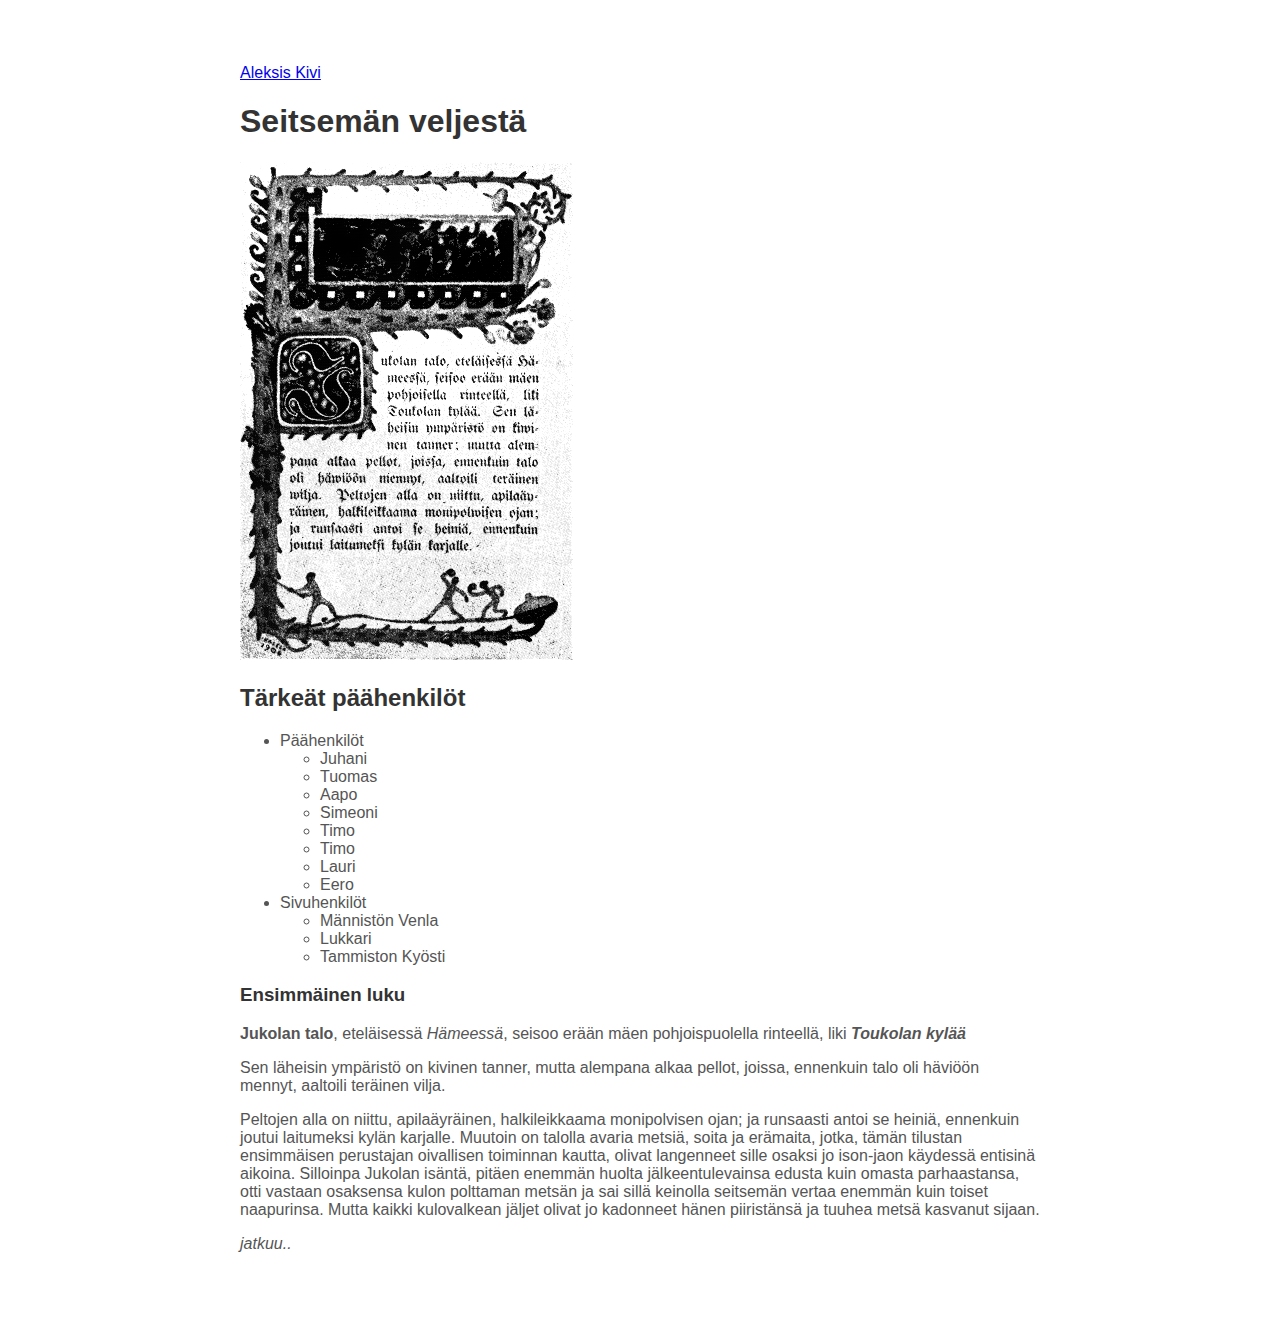
<file: index.html>
<!DOCTYPE html>
<html>

<head>
  <meta charset="utf-8">
  <title>Lapio website</title>
  <link rel="stylesheet" href="style.css">
</head>

<body>
  <!--Tee tehtävät tänne-->
  <a href="index02.html"> Aleksis Kivi</a>
  <h1>Seitsemän veljestä </h1>
  <!--Alla oleva kuva esittää Seitsemän veljestä -kirjan ensimmäistä sivua-->
   <img src="assets/Seitsemän_veljestä.png" alt="Kirjan kansikuva" height="498" width="333" />
    <h2>Tärkeät päähenkilöt</h2>
    <ul>
      <li class="lista">Päähenkilöt</li>
      <ul>
        <li class="lista">Juhani</li>
        <li class="lista">Tuomas</li>
        <li class="lista">Aapo</li>
        <li class="lista">Simeoni</li>
        <li class="lista">Timo</li>
        <li class="lista">Timo</li>
        <li class="lista">Lauri</li>
        <li class="lista">Eero</li>
      </ul>
      <li class="lista">Sivuhenkilöt</li>
      <ul>
        <li class="lista">Männistön Venla</li>
        <li class="lista">Lukkari</li>
        <li class="lista">Tammiston Kyösti</li>
      </ul>
    </ul>
      <h3>Ensimmäinen luku</h3>
        <p><strong>Jukolan talo</strong>, eteläisessä <em>Hämeessä</em>, seisoo erään mäen pohjoispuolella rinteellä, liki <strong><em>Toukolan kylää</em></strong></p>
        <p>Sen läheisin ympäristö on kivinen tanner, mutta alempana alkaa pellot, joissa, ennenkuin talo oli häviöön mennyt, aaltoili teräinen vilja.</p>
        <p>Peltojen alla on niittu, apilaäyräinen, halkileikkaama monipolvisen ojan; ja runsaasti antoi se heiniä, ennenkuin joutui laitumeksi kylän karjalle. Muutoin on talolla avaria metsiä, soita ja erämaita, jotka, tämän tilustan ensimmäisen perustajan oivallisen toiminnan kautta, olivat langenneet sille osaksi jo ison-jaon käydessä entisinä aikoina. Silloinpa Jukolan isäntä, pitäen enemmän huolta jälkeentulevainsa edusta kuin omasta parhaastansa, otti vastaan osaksensa kulon polttaman metsän ja sai sillä keinolla seitsemän vertaa enemmän kuin toiset naapurinsa. Mutta kaikki kulovalkean jäljet olivat jo kadonneet hänen piiristänsä ja tuuhea metsä kasvanut sijaan.</p>
        <p><em id="tägi">jatkuu..</em></p>
</body>

</html>
</file>
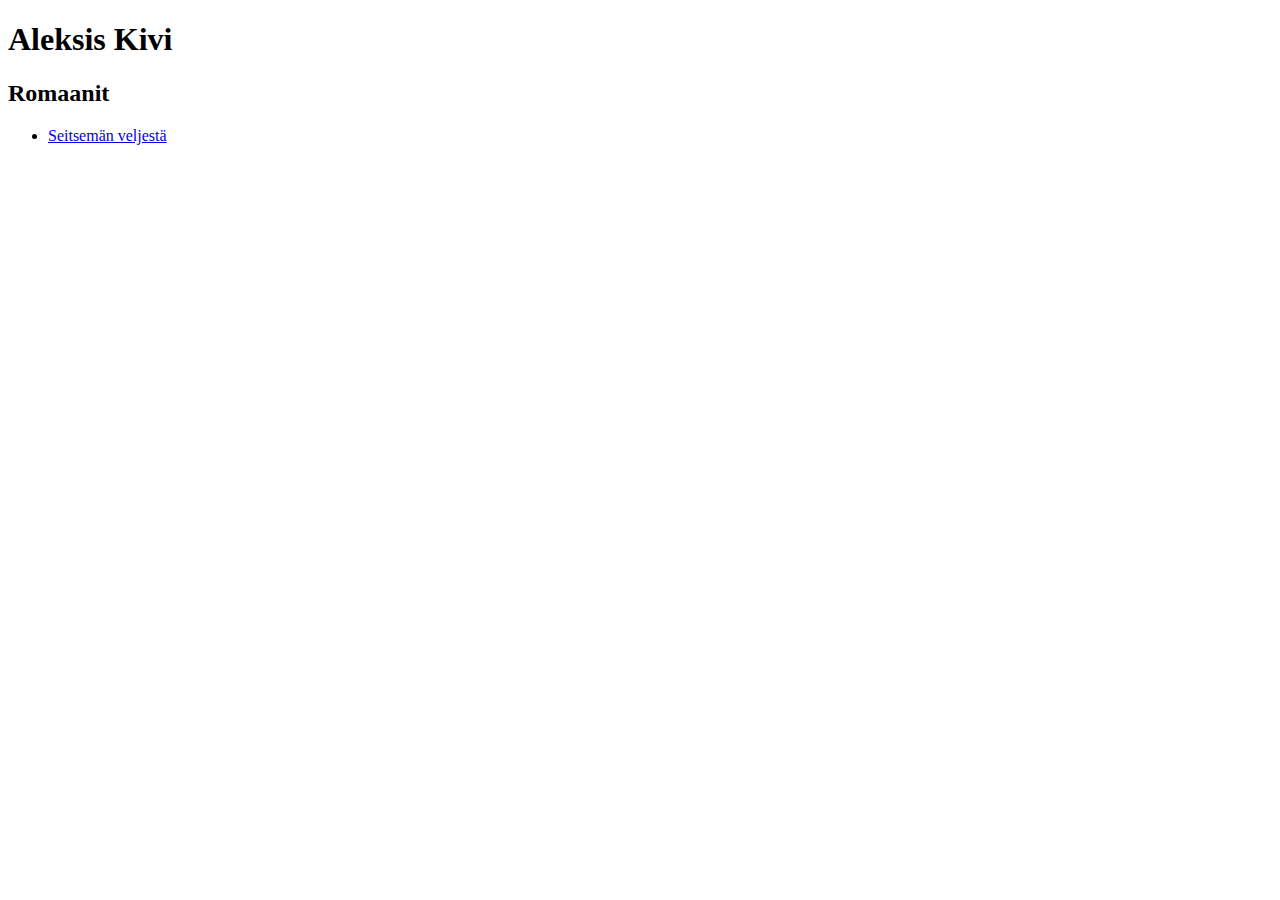
<file: index02.html>
<!DOCTYPE html>
<html>

<head>
  <meta charset="utf-8">
  <title>Lapio website</title>
</head>

<body>
  <!--Tee tehtävät tänne-->
  <h1>Aleksis Kivi</h1>
  <h2>Romaanit</h2>
  <ul>
    <li><a href="index.html">Seitsemän veljestä</a></li>
  </ul>
</body>

</html>
</file>
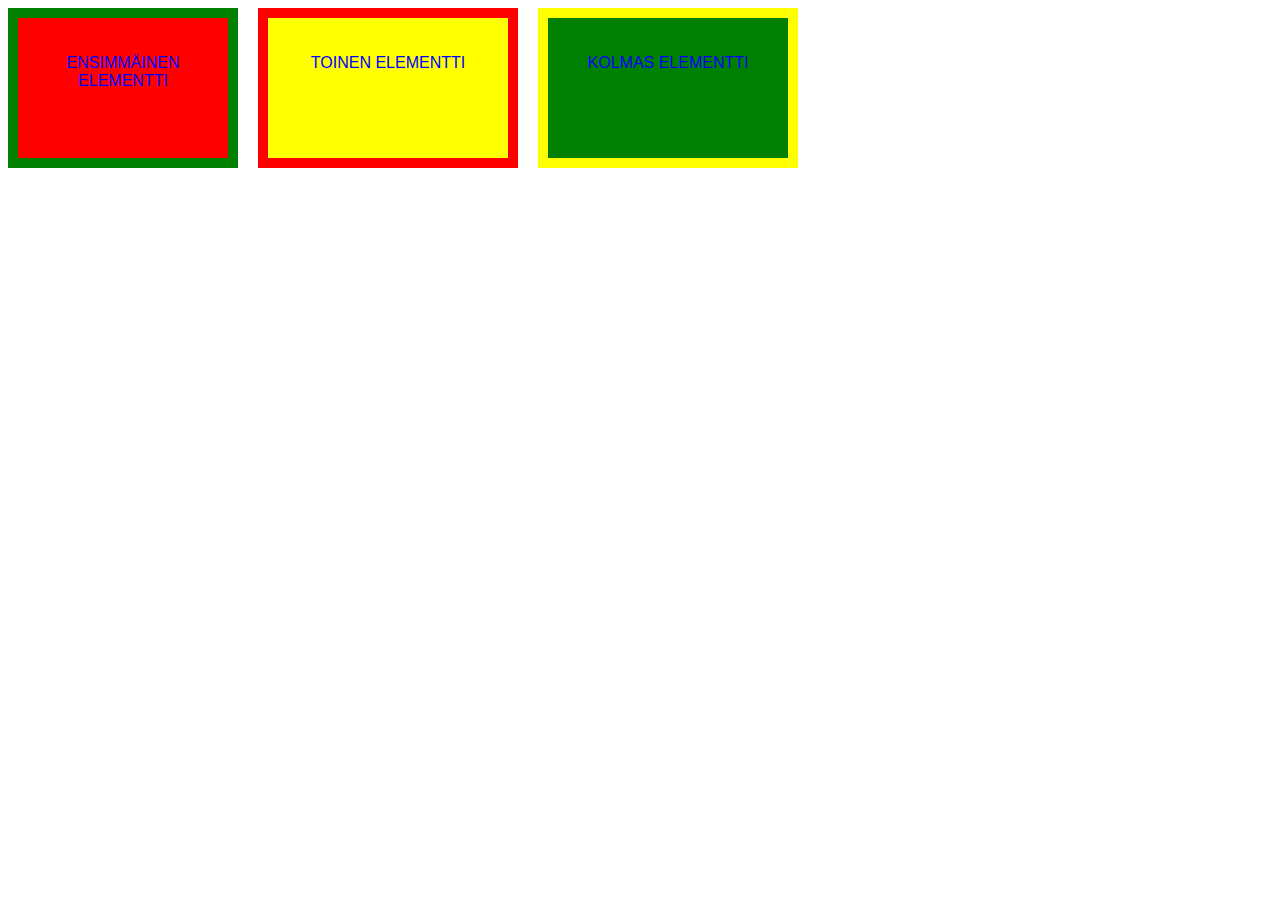
<file: position.html>
<!DOCTYPE html>
<html>

<head>
  <meta charset="utf-8">
  <title>Position</title>
  <link rel="stylesheet" href="styles.css">
</head>

<body>
  <div class="first-box-container">
    <p>Ensimmäinen elementti</p>
  </div>
  <div class="second-box-container">
    <p>Toinen elementti</p>
  </div>
  <div class="third-box-container">
    <p>Kolmas elementti</p>
  </div>
</body>

</html>
</file>
<file: style.css>
h1 {
  color: #333;
}
h2 {
  color: #333;
}
h3 {
  color: #333;
}
body {
  margin: 0 auto;
  max-width: 50em;
  font-family: "Helvetica", "Arial", sans-serif;
  line-height: 1,5;
  padding: 4em;
  color: #555;
}
</file>
<file: styles.css>
p {
  color: blue;
}
.first-box-container {
  width: 200px;
  height: 100px;
  background-color: red;
  bottom: 150px;
  position: static;
  text-align: center;
  border-style: solid;
  border-width: 10px;
  border-color: green;
  text-transform: uppercase;
  font-family: arial;
  padding: 20px 5px 20px 5px;
}
.second-box-container {
  width: 200px;
  height: 100px;
  background-color: yellow;
  left: 250px;
  position: relative;
  top: -160px;
  text-align: center;
  border-style: solid;
  border-width: 10px;
  border-color: red;
  text-transform: uppercase;
  font-family: arial;
  padding: 20px;
}
.third-box-container {
  width: 200px;
  height: 100px;
  background-color: green;
  position: relative;
  left: 530px;
  top: -320px;
  text-align: center;
  border-style: solid;
  border-width: 10px;
  border-color: yellow;
  text-transform: uppercase;
  font-family: arial;
  padding: 20px;
}
</file>
